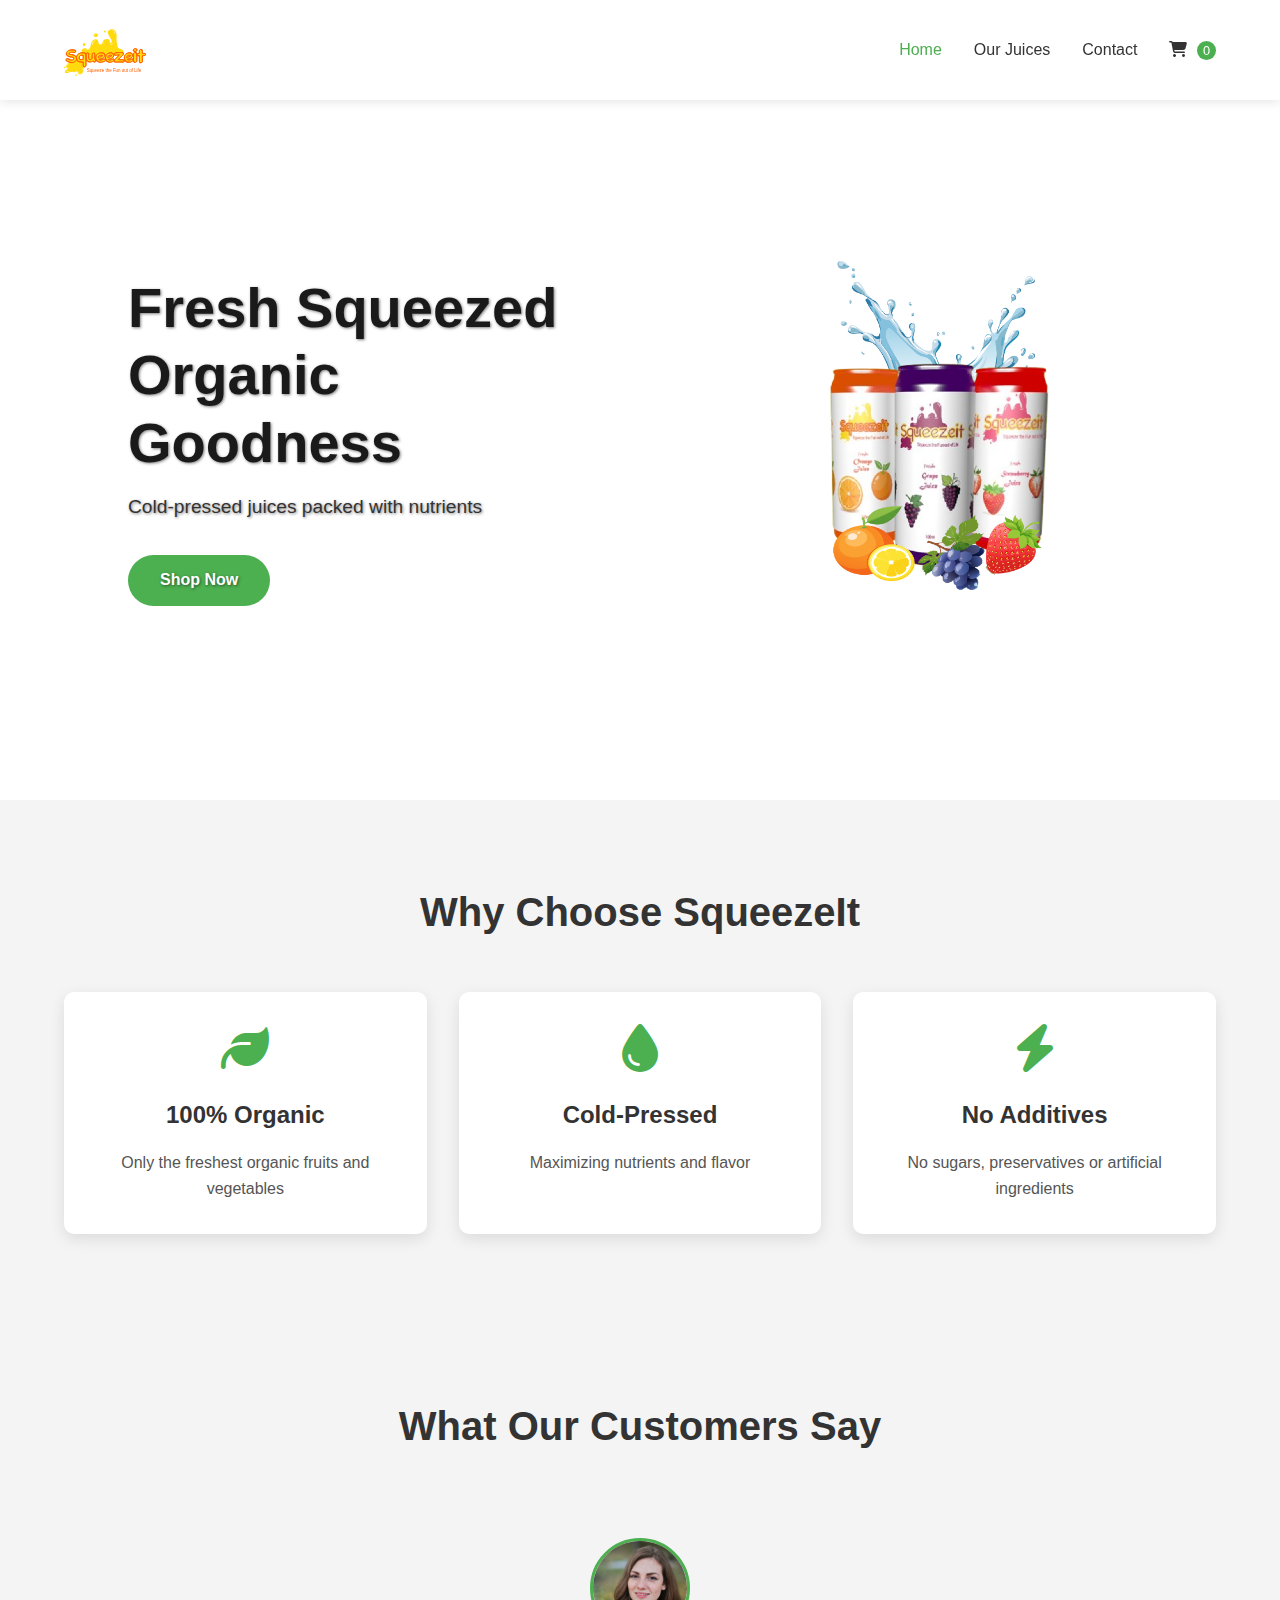
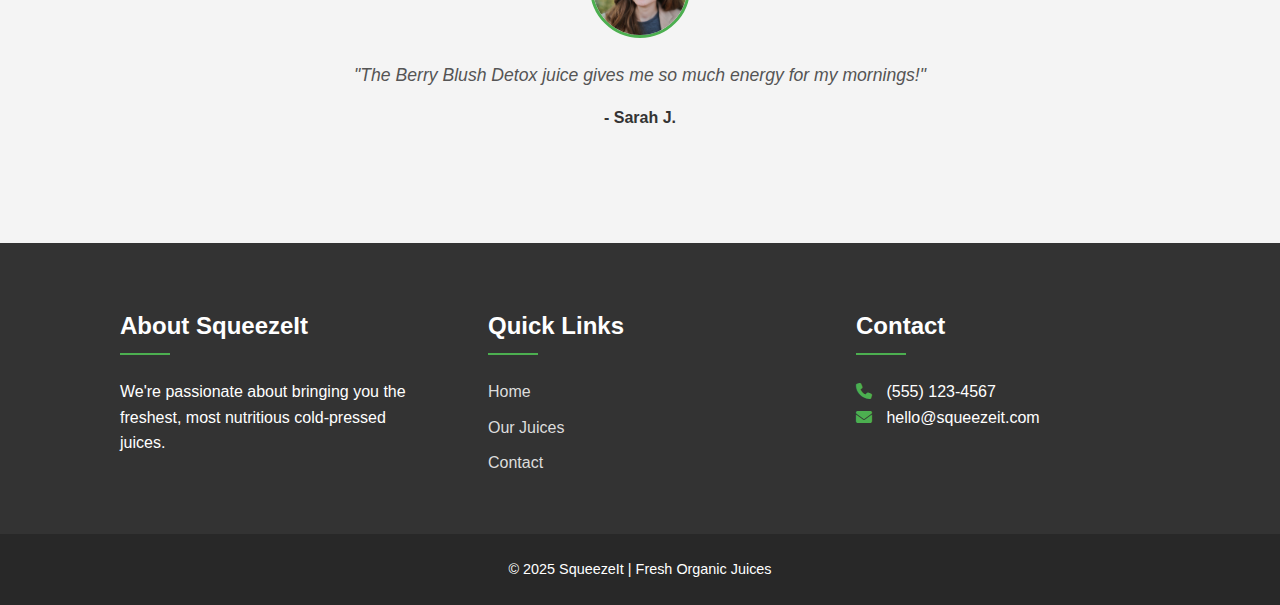
<file: index.html>
<!DOCTYPE html>
<html lang="en">
<head>
  <meta charset="UTF-8">
  <meta name="viewport" content="width=device-width, initial-scale=1.0">
  <title>SqueezeIt - Fresh Organic Juices</title>
  <link rel="stylesheet" href="https://cdnjs.cloudflare.com/ajax/libs/font-awesome/6.4.0/css/all.min.css">
  <link rel="stylesheet" href="css/main.css">
</head>
<body>
  <nav class="main-nav">
    <a href="index.html" class="logo"><img src="images/logo.svg" alt="SqueezeIt Logo"></a>
    <ul id="menu">
      <li><a class="active" href="index.html">Home</a></li>
      <li><a href="products.html">Our Juices</a></li>
      <li><a href="contact.html">Contact</a></li>
      <li><a href="cart.html"><i class="fa-solid fa-cart-shopping"></i> <span class="cart-count">0</span></a></li>
    </ul>
    <label id="icon">
      <i class="fa fa-bars"></i>
    </label>
  </nav>

  <main>
    <section class="hero">
      <div class="hero-image">
        <img src="images/hero.png" alt="Fresh SqueezeIt juices">
      </div>
      <div class="hero-content">
        <h1>Fresh Squeezed<br>Organic Goodness</h1>
        <p>Cold-pressed juices packed with nutrients</p>
        <a href="products.html" class="hero-button">Shop Now</a>
      </div>
    </section>

    <section class="benefits">
      <h2>Why Choose SqueezeIt</h2>
      <div class="benefits-grid">
        <div class="benefit-item">
          <i class="fas fa-leaf"></i>
          <h3>100% Organic</h3>
          <p>Only the freshest organic fruits and vegetables</p>
        </div>
        <div class="benefit-item">
          <i class="fas fa-tint"></i>
          <h3>Cold-Pressed</h3>
          <p>Maximizing nutrients and flavor</p>
        </div>
        <div class="benefit-item">
          <i class="fas fa-bolt"></i>
          <h3>No Additives</h3>
          <p>No sugars, preservatives or artificial ingredients</p>
        </div>
      </div>
    </section>

    <section class="testimonials">
      <h2>What Our Customers Say</h2>
      <div class="testimonial-slider">
        <div class="testimonial active">
          <img src="images/customer1.jpg" alt="Happy Customer">
          <p>"The Berry Blush Detox juice gives me so much energy for my mornings!"</p>
          <div class="name">- Sarah J.</div>
        </div>
        <div class="testimonial">
          <img src="images/customer2.jpg" alt="Happy Customer">
          <p>"I'm addicted to the Citrus Cleanse Detox - it's like sunshine in a bottle!"</p>
          <div class="name">- Michael T.</div>
        </div>
        <div class="testimonial">
          <img src="images/customer3.png" alt="Happy Customer">
          <p>"Finally a juice that actually tastes fresh and isn't loaded with sugar."</p>
          <div class="name">- Priya K.</div>
        </div>
      </div>
    </section>
  </main>

  <footer>
    <div class="footer-content">
      <div class="footer-section about">
        <h3>About SqueezeIt</h3>
        <p>We're passionate about bringing you the freshest, most nutritious cold-pressed juices.</p>
      </div>
      <div class="footer-section links">
        <h3>Quick Links</h3>
        <ul>
          <li><a href="index.html">Home</a></li>
          <li><a href="products.html">Our Juices</a></li>
          <li><a href="contact.html">Contact</a></li>
        </ul>
      </div>
      <div class="footer-section contact">
        <h3>Contact</h3>
        <p><i class="fas fa-phone"></i> (555) 123-4567</p>
        <p><i class="fas fa-envelope"></i> hello@squeezeit.com</p>
      </div>
    </div>
    <div class="footer-bottom">
      &copy; 2025 SqueezeIt | Fresh Organic Juices
    </div>
  </footer>

  <button id="backToTop" title="Go to top">
    <i class="fas fa-arrow-up"></i>
  </button>

  <script src="js/main.js"></script>
</body>
</html>
</file>
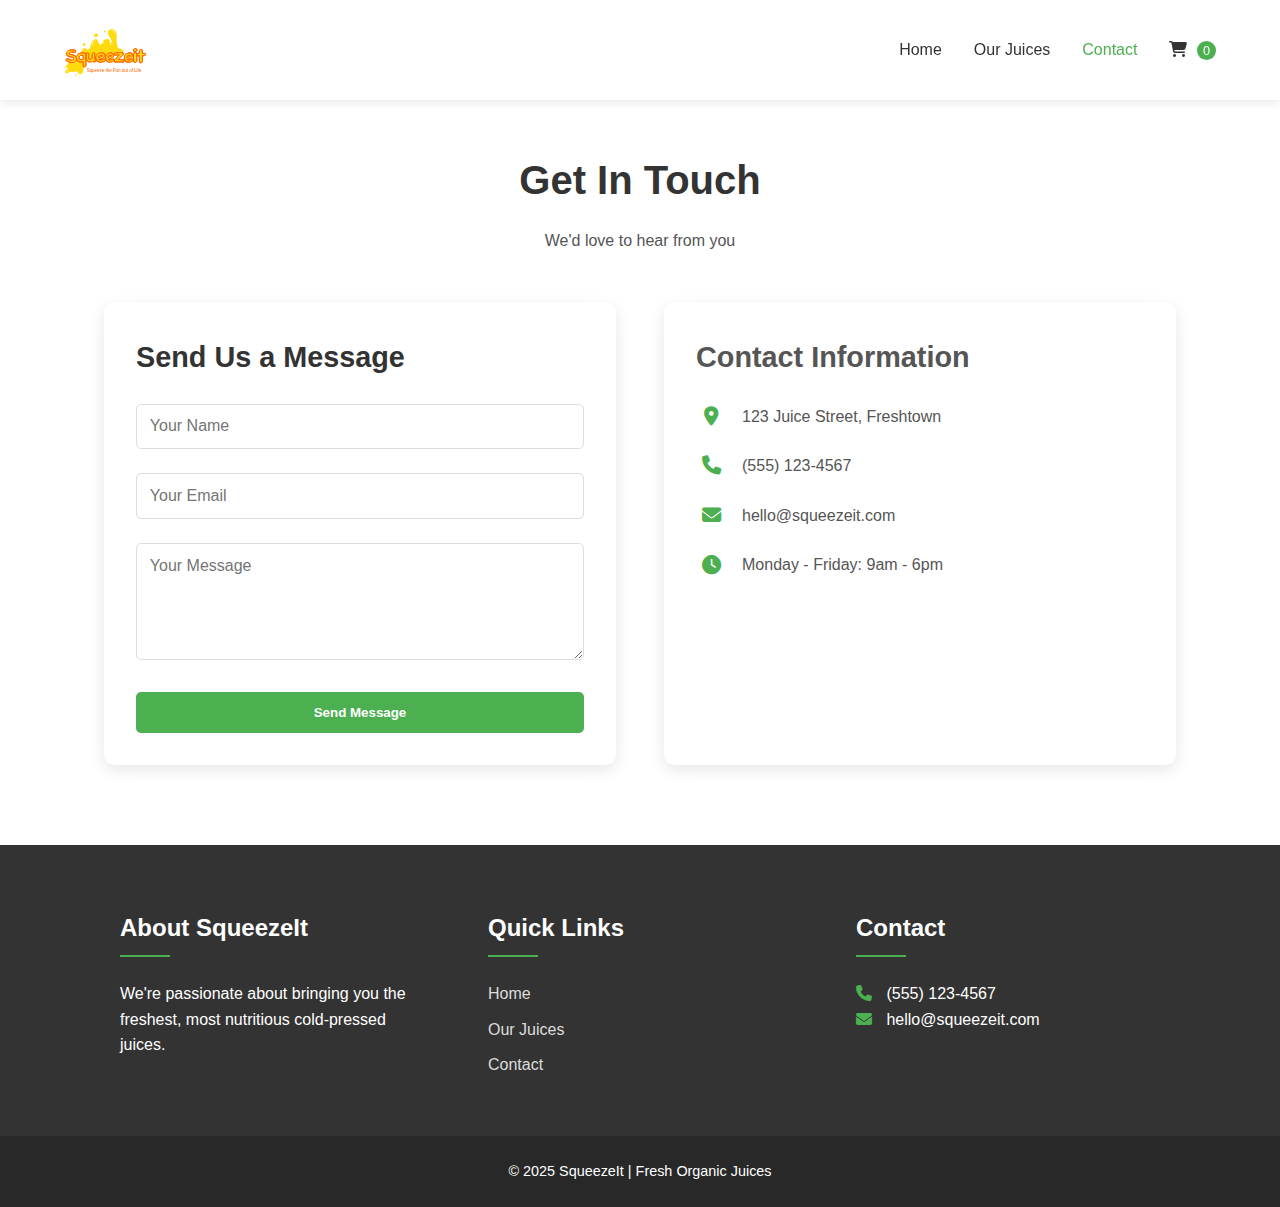
<file: contact.html>
<!DOCTYPE html>
<html lang="en">
<head>
  <meta charset="UTF-8">
  <meta name="viewport" content="width=device-width, initial-scale=1.0">
  <title>Contact Us | SqueezeIt</title>
  <link rel="stylesheet" href="https://cdnjs.cloudflare.com/ajax/libs/font-awesome/6.4.0/css/all.min.css">
  <link rel="stylesheet" href="css/main.css">
</head>
<body>
  <nav class="main-nav">
    <a href="index.html" class="logo"><img src="images/logo.svg" alt="SqueezeIt Logo"></a>
    <ul id="menu">
      <li><a href="index.html">Home</a></li>
      <li><a href="products.html">Our Juices</a></li>
      <li><a class="active" href="contact.html">Contact</a></li>
      <li><a href="cart.html"><i class="fa-solid fa-cart-shopping"></i> <span class="cart-count">0</span></a></li>
    </ul>
    <label id="icon">
      <i class="fa fa-bars"></i>
    </label>
  </nav>

  <main class="contact-main">
    <section class="contact-header">
      <h1>Get In Touch</h1>
      <p>We'd love to hear from you</p>
    </section>

    <section class="contact-container">
      <div class="contact-form">
        <h2>Send Us a Message</h2>
        <form>
          <div class="form-group">
            <input type="text" placeholder="Your Name" required>
          </div>
          <div class="form-group">
            <input type="email" placeholder="Your Email" required>
          </div>
          <div class="form-group">
            <textarea placeholder="Your Message" rows="5" required></textarea>
          </div>
          <button type="submit" class="submit-btn">Send Message</button>
        </form>
      </div>

      <div class="contact-info">
        <h2>Contact Information</h2>
        <div class="info-item">
          <i class="fas fa-map-marker-alt"></i>
          <p>123 Juice Street, Freshtown</p>
        </div>
        <div class="info-item">
          <i class="fas fa-phone"></i>
          <p>(555) 123-4567</p>
        </div>
        <div class="info-item">
          <i class="fas fa-envelope"></i>
          <p>hello@squeezeit.com</p>
        </div>
        <div class="info-item">
          <i class="fas fa-clock"></i>
          <p>Monday - Friday: 9am - 6pm</p>
        </div>
      </div>
    </section>
  </main>

  <footer>
    <div class="footer-content">
      <div class="footer-section about">
        <h3>About SqueezeIt</h3>
        <p>We're passionate about bringing you the freshest, most nutritious cold-pressed juices.</p>
      </div>
      <div class="footer-section links">
        <h3>Quick Links</h3>
        <ul>
          <li><a href="index.html">Home</a></li>
          <li><a href="products.html">Our Juices</a></li>
          <li><a href="contact.html">Contact</a></li>
        </ul>
      </div>
      <div class="footer-section contact">
        <h3>Contact</h3>
        <p><i class="fas fa-phone"></i> (555) 123-4567</p>
        <p><i class="fas fa-envelope"></i> hello@squeezeit.com</p>
      </div>
    </div>
    <div class="footer-bottom">
      &copy; 2025 SqueezeIt | Fresh Organic Juices
    </div>
  </footer>

  <button id="backToTop" title="Go to top">
    <i class="fas fa-arrow-up"></i>
  </button>

  <script src="js/main.js"></script>
</body>
</html>
</file>
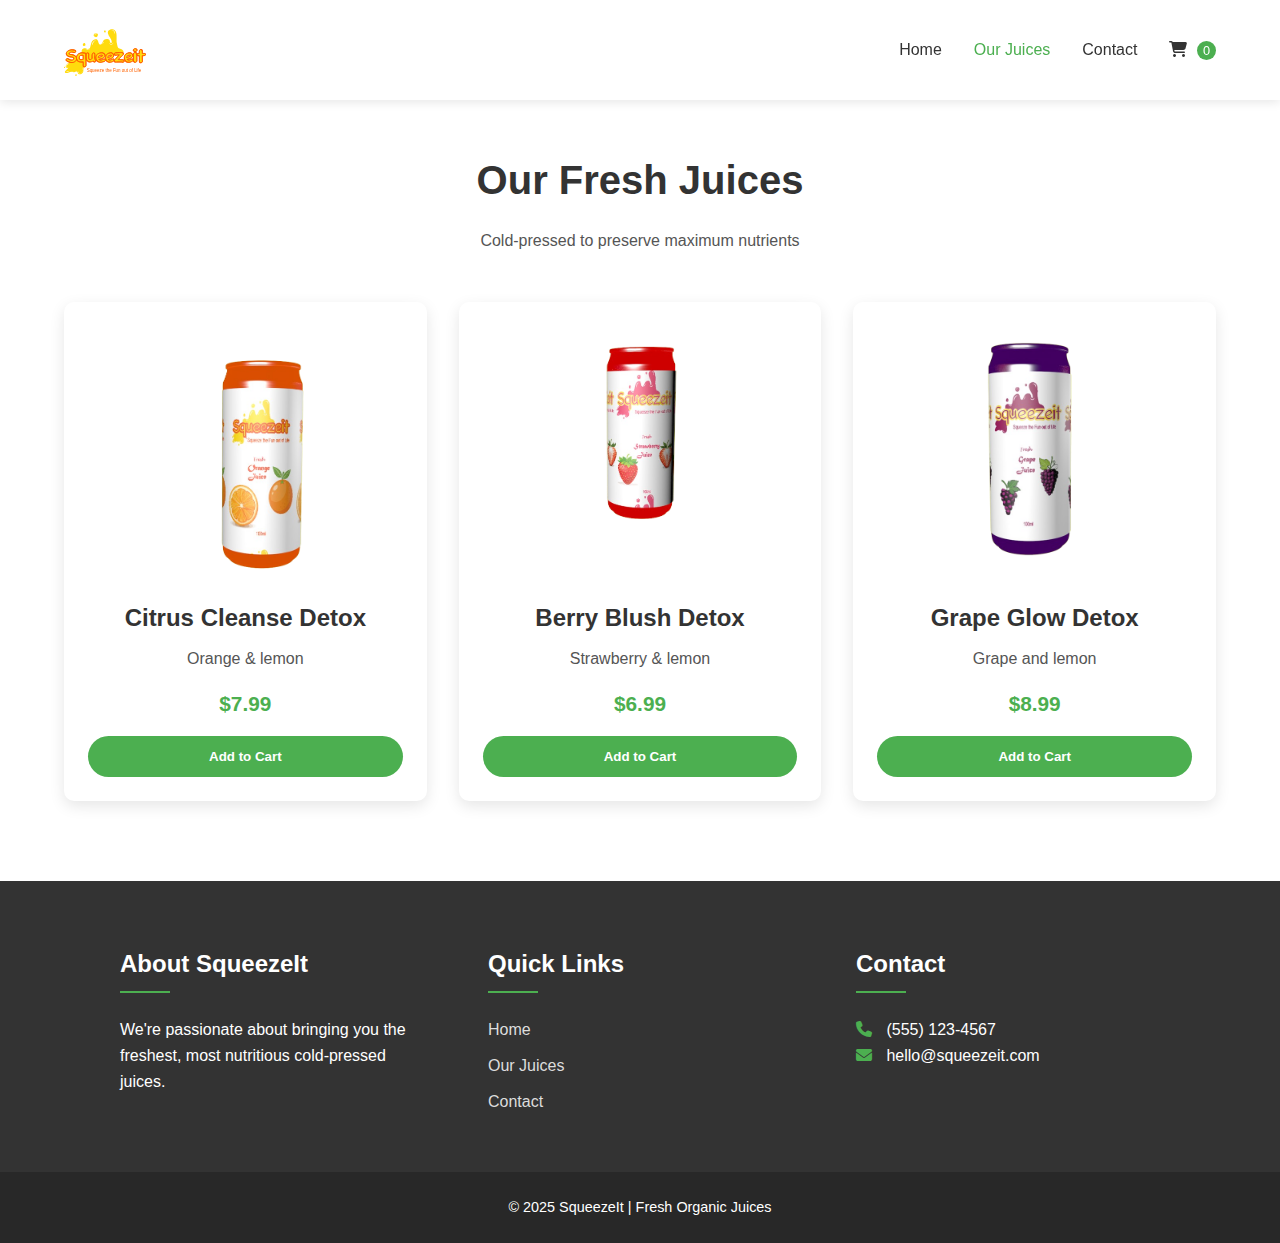
<file: products.html>
<!DOCTYPE html>
<html lang="en">
<head>
  <meta charset="UTF-8">
  <meta name="viewport" content="width=device-width, initial-scale=1.0">
  <title>Our Juices | SqueezeIt</title>
  <link rel="stylesheet" href="https://cdnjs.cloudflare.com/ajax/libs/font-awesome/6.4.0/css/all.min.css">
  <link rel="stylesheet" href="css/main.css">
</head>
<body>
  <nav class="main-nav">
    <a href="index.html" class="logo"><img src="images/logo.svg" alt="SqueezeIt Logo"></a>
    <ul id="menu">
      <li><a href="index.html">Home</a></li>
      <li><a class="active" href="products.html">Our Juices</a></li>
      <li><a href="contact.html">Contact</a></li>
      <li><a href="cart.html"><i class="fa-solid fa-cart-shopping"></i> <span class="cart-count">0</span></a></li>
    </ul>
    <label id="icon">
      <i class="fa fa-bars"></i>
    </label>
  </nav>

  <main class="products-main">
    <section class="products-header">
      <h1>Our Fresh Juices</h1>
      <p>Cold-pressed to preserve maximum nutrients</p>
    </section>

    <section class="products-grid">
      <div class="product-card">
        <img src="images/Orange.png" alt="Orange Juice">
        <h3>Citrus Cleanse Detox</h3>
        <p>Orange & lemon</p>
        <div class="price">$7.99</div>
        <button class="add-to-cart">Add to Cart</button>
      </div>
      
      <div class="product-card">
        <img src="images/Strawberry.png" alt="Strawberry Juice">
        <h3>Berry Blush Detox</h3>
        <p>Strawberry & lemon</p>
        <div class="price">$6.99</div>
        <button class="add-to-cart">Add to Cart</button>
      </div>
      
      <div class="product-card">
        <img src="images/Grape.png" alt="Grape Juice">
        <h3>Grape Glow Detox</h3>
        <p>Grape and lemon</p>
        <div class="price">$8.99</div>
        <button class="add-to-cart">Add to Cart</button>
      </div>
    </section>
  </main>

  <footer>
    <div class="footer-content">
      <div class="footer-section about">
        <h3>About SqueezeIt</h3>
        <p>We're passionate about bringing you the freshest, most nutritious cold-pressed juices.</p>
      </div>
      <div class="footer-section links">
        <h3>Quick Links</h3>
        <ul>
          <li><a href="index.html">Home</a></li>
          <li><a href="products.html">Our Juices</a></li>
          <li><a href="contact.html">Contact</a></li>
        </ul>
      </div>
      <div class="footer-section contact">
        <h3>Contact</h3>
        <p><i class="fas fa-phone"></i> (555) 123-4567</p>
        <p><i class="fas fa-envelope"></i> hello@squeezeit.com</p>
      </div>
    </div>
    <div class="footer-bottom">
      &copy; 2025 SqueezeIt | Fresh Organic Juices
    </div>
  </footer>

  <button id="backToTop" title="Go to top">
    <i class="fas fa-arrow-up"></i>
  </button>

  <script src="js/main.js"></script>
</body>
</html>
</file>
<file: css/main.css>
* {
  margin: 0;
  padding: 0;
  box-sizing: border-box;
  font-family: 'Segoe UI', Tahoma, Geneva, Verdana, sans-serif;
}

body {
  color: #555;
  line-height: 1.6;
}

/* Navigation */
.main-nav {
  display: flex;
  justify-content: space-between;
  align-items: center;
  padding: 1rem 5%;
  background: white;
  box-shadow: 0 2px 10px rgba(0,0,0,0.1);
  position: fixed;
  width: 100%;
  top: 0;
  z-index: 1000;
}

.logo img {
  height: 60px;
}

#menu {
  display: flex;
  list-style: none;
}

#menu li {
  margin-left: 2rem;
}

#menu a {
  color: #333;
  text-decoration: none;
  font-weight: 500;
  transition: color 0.3s;
}

#menu a:hover, #menu a.active {
  color: #4CAF50;
}

.cart-count {
  background: #4CAF50;
  color: white;
  border-radius: 50%;
  padding: 2px 6px;
  font-size: 0.8rem;
  margin-left: 5px;
}

#icon {
  display: none;
  cursor: pointer;
  font-size: 1.5rem;
}

.hero {
  display: flex;
  flex-direction: row-reverse; 
  align-items: center;
  justify-content: space-between;
  height: 80vh;
  margin-top: 80px;
  padding: 0 10%;
  overflow: hidden;
}

.hero-image {
  flex: 1;
  max-width: 50%;
}

.hero-image img {
  display: block;
  width: 100%;
  height: auto;
  object-fit: cover;
}

.hero-content {
  flex: 1;
  max-width: 500px;
  color: white;
  text-shadow: 1px 1px 3px rgba(0,0,0,0.5);
}


.hero-content h1 {
  color: #1b1a1a;
  font-size: 3.5rem;
  margin-bottom: 1rem;
  line-height: 1.2;
}

.hero-content p {
  color: #333;
  font-size: 1.2rem;
  margin-bottom: 2rem;
}

.hero-button {
  display: inline-block;
  background: #4CAF50;
  color: white;
  padding: 0.8rem 2rem;
  border-radius: 50px;
  text-decoration: none;
  font-weight: bold;
  transition: all 0.3s;
}

.hero-button:hover {
  background: #3e8e41;
  transform: translateY(-3px);
  box-shadow: 0 5px 15px rgba(0,0,0,0.2);
}

/* Benefits Section */
.benefits {
  padding: 5rem 5%;
  text-align: center;
  background: #f4f4f4;
}

.benefits h2 {
  font-size: 2.5rem;
  margin-bottom: 3rem;
  color: #333;
}

.benefits-grid {
  display: grid;
  grid-template-columns: repeat(auto-fit, minmax(300px, 1fr));
  gap: 2rem;
}

.benefit-item {
  padding: 2rem;
  background: white;
  border-radius: 10px;
  box-shadow: 0 5px 15px rgba(0,0,0,0.1);
  transition: transform 0.3s;
}

.benefit-item:hover {
  transform: translateY(-10px);
}

.benefit-item i {
  font-size: 3rem;
  color: #4CAF50;
  margin-bottom: 1.5rem;
}

.benefit-item h3 {
  font-size: 1.5rem;
  margin-bottom: 1rem;
  color: #333;
}

/* Testimonials */
.testimonials {
  padding: 5rem 5%;
  background: #f4f4f4;
  text-align: center;
}

.testimonials h2 {
  font-size: 2.5rem;
  margin-bottom: 3rem;
  color: #333;
}

.testimonial-slider {
  position: relative;
  max-width: 800px;
  margin: 0 auto;
  overflow: hidden;
}

.testimonial {
  display: none;
  padding: 2rem;
}

.testimonial.active {
  display: block;
  animation: fadeIn 1s;
}

@keyframes fadeIn {
  from { opacity: 0; }
  to { opacity: 1; }
}

.testimonial img {
  width: 100px;
  height: 100px;
  border-radius: 50%;
  object-fit: cover;
  margin-bottom: 1rem;
  border: 3px solid #4CAF50;
}

.testimonial p {
  font-style: italic;
  margin-bottom: 1rem;
  font-size: 1.1rem;
}

.testimonial .name {
  font-weight: bold;
  color: #333;
}

/* Products Page */
.products-main {
  padding-top: 100px;
}

.products-header {
  text-align: center;
  padding: 3rem 0;
}

.products-header h1 {
  font-size: 2.5rem;
  color: #333;
  margin-bottom: 1rem;
}

.products-grid {
  display: grid;
  grid-template-columns: repeat(auto-fit, minmax(300px, 1fr));
  gap: 2rem;
  padding: 0 5% 5rem;
}

.product-card {
  background: white;
  border-radius: 10px;
  overflow: hidden;
  box-shadow: 0 5px 15px rgba(0,0,0,0.1);
  padding: 1.5rem;
  text-align: center;
  transition: all 0.3s;
}

.product-card:hover {
  transform: translateY(-10px);
  box-shadow: 0 15px 30px rgba(0,0,0,0.2);
}

.product-card img {
  width: 100%;
  height: 250px;
  object-fit: contain;
  margin-bottom: 1rem;
}

.product-card h3 {
  font-size: 1.5rem;
  margin-bottom: 0.5rem;
  color: #333;
}

.product-card .price {
  font-size: 1.3rem;
  font-weight: bold;
  color: #4CAF50;
  margin: 1rem 0;
}

.add-to-cart {
  background: #4CAF50;
  color: white;
  border: none;
  padding: 0.8rem 1.5rem;
  border-radius: 50px;
  cursor: pointer;
  font-weight: bold;
  transition: all 0.3s;
  width: 100%;
}

.add-to-cart:hover {
  background: #3e8e41;
}

/* Contact Page */
.contact-main {
  padding-top: 100px;
}

.contact-header {
  text-align: center;
  padding: 3rem 0;
}

.contact-header h1 {
  font-size: 2.5rem;
  color: #333;
  margin-bottom: 1rem;
}

.contact-container {
  display: grid;
  grid-template-columns: 1fr 1fr;
  gap: 3rem;
  padding: 0 5% 5rem;
  max-width: 1200px;
  margin: 0 auto;
}

.contact-form {
  background: white;
  padding: 2rem;
  border-radius: 10px;
  box-shadow: 0 5px 15px rgba(0,0,0,0.1);
}

.contact-form h2 {
  font-size: 1.8rem;
  margin-bottom: 1.5rem;
  color: #333;
}

.form-group {
  margin-bottom: 1.5rem;
}

.form-group input,
.form-group textarea {
  width: 100%;
  padding: 0.8rem;
  border: 1px solid #ddd;
  border-radius: 5px;
  font-size: 1rem;
}

.form-group textarea {
  resize: vertical;
}

.submit-btn {
  background: #4CAF50;
  color: white;
  border: none;
  padding: 0.8rem 1.5rem;
  border-radius: 5px;
  cursor: pointer;
  font-weight: bold;
  transition: all 0.3s;
  width: 100%;
}

.submit-btn:hover {
  background: #3e8e41;
}

.contact-info {
  background: white;
  padding: 2rem;
  border-radius: 10px;
  box-shadow: 0 5px 15px rgba(0,0,0,0.1);
}

.contact-info h2 {
  font-size: 1.8rem;
  margin-bottom: 1.5rem;
  color: var(--dark);
}

.info-item {
  display: flex;
  align-items: center;
  margin-bottom: 1.5rem;
}

.info-item i {
  font-size: 1.2rem;
  color: #4CAF50;
  margin-right: 1rem;
  width: 30px;
  text-align: center;
}

/* Footer */
footer {
  background: #333;
  color: white;
  padding: 3rem 0 0;
}

.footer-content {
  display: grid;
  grid-template-columns: repeat(auto-fit, minmax(300px, 1fr));
  gap: 2rem;
  padding: 0 5%;
  max-width: 1200px;
  margin: 0 auto;
}

.footer-section {
  padding: 1rem;
}

.footer-section h3 {
  font-size: 1.5rem;
  margin-bottom: 1.5rem;
  color: white;
  position: relative;
  padding-bottom: 10px;
}

.footer-section h3::after {
  content: '';
  position: absolute;
  left: 0;
  bottom: 0;
  width: 50px;
  height: 2px;
  background: #4CAF50;
}

.footer-section.about p {
  margin-bottom: 1.5rem;
}

.footer-section.links ul {
  list-style: none;
}

.footer-section.links li {
  margin-bottom: 10px;
}

.footer-section.links a {
  color: #ddd;
  text-decoration: none;
  transition: color 0.3s;
}

.footer-section.links a:hover {
  color: #4CAF50;
}

.footer-section.contact i {
  margin-right: 10px;
  color: #4CAF50;
}

.footer-bottom {
  text-align: center;
  padding: 1.5rem;
  margin-top: 2rem;
  background: rgba(0,0,0,0.2);
  font-size: 0.9rem;
}

/* Back to Top Button */
#backToTop {
  display: none;
  position: fixed;
  bottom: 30px;
  right: 30px;
  z-index: 99;
  border: none;
  outline: none;
  background: #4CAF50;
  color: white;
  cursor: pointer;
  width: 50px;
  height: 50px;
  border-radius: 50%;
  font-size: 1.2rem;
  transition: all 0.3s;
}

#backToTop:hover {
  background: #3e8e41;
  transform: translateY(-5px);
}

/* Responsive Design */
@media (max-width: 768px) {
  #menu {
    position: fixed;
    top: 80px;
    left: -100%;
    width: 100%;
    height: calc(100vh - 80px);
    background: white;
    flex-direction: column;
    align-items: center;
    justify-content: center;
    transition: all 0.5s;
  }

  #menu.show {
    left: 0;
  }

  #menu li {
    margin: 1rem 0;
  }

  #icon {
    display: block;
  }

  .hero-content {
    left: 5%;
    max-width: 90%;
  }

  .hero-content h1 {
    font-size: 2rem;
  }

  .contact-container {
    grid-template-columns: 1fr;
  }
}

@media (max-width: 480px) {
  .hero-content h1 {
    font-size: 1rem;
  }

  .hero-button {
    padding: 0.6rem 1.5rem;
    font-size: 0.9rem;
  }
}
</file>
